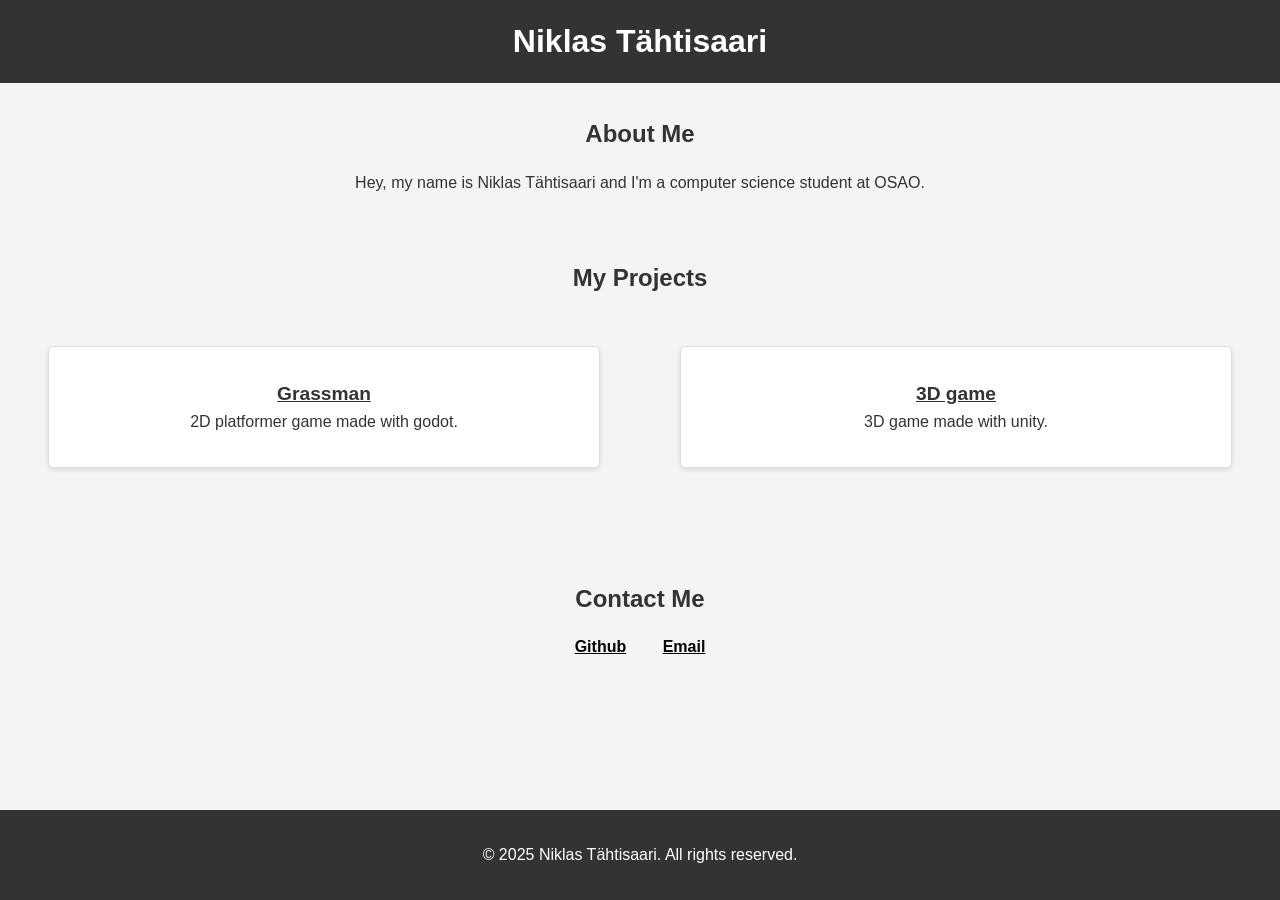
<file: src/index.html>
<!DOCTYPE html>
<html lang="fi">
<head>
    <meta charset="UTF-8">
    <meta name="viewport" content="width=device-width, initial-scale=1.0">
    <title>Portfolio</title>
    <link rel="stylesheet" href="styles.css">
</head>
<body>
    <script>
        function openProject(file_path) {
            window.location.href = file_path;
        }
    </script>
    <header>
        <div class="container">
            <h1>Niklas Tähtisaari</h1>
        </div>
    </header>
    <main>
        <section id="about">
            <div class="container">
                <h2>About Me</h2>
                <p>Hey, my name is Niklas Tähtisaari and I'm a computer science student at OSAO.</p>
            </div>
        </section>
        <section id="projects">
            <h2>My Projects</h2>
            <div class="project-grid">
                <div class="project" >
                    <div onclick="openProject('grassman.html')"><strong>Grassman</strong></div>
                    <p>2D platformer game made with godot.</p>
                </div>
                <div class="project">
                    <div onclick="openProject('3Dgame.html')"><strong>3D game</strong></div>
                    <p>3D game made with unity.</p>
                </div>
            </div>
        </section>
        <section id="contact">
            <h2>Contact Me</h2>
            <a href="https://github.com/progaxa">Github</a>
            <a href="mailto:ntahtisaari@gmail.com">Email</a>
        </section>
    </main>
    <footer>
        <p>&copy; 2025 Niklas Tähtisaari. All rights reserved.</p>
    </footer>
</body>
</html>
</file>
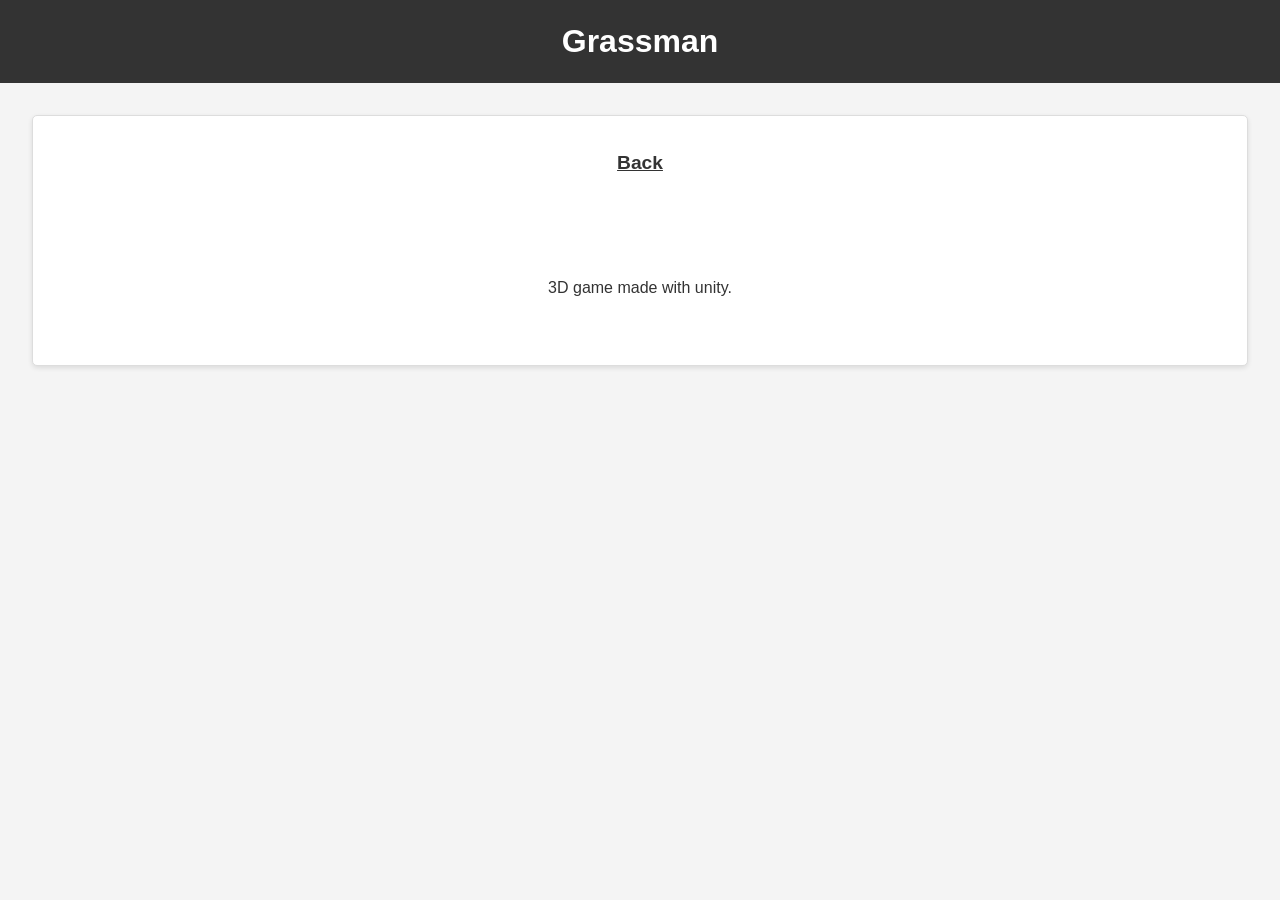
<file: src/3Dgame.html>
<!DOCTYPE html>
<html lang="fi">
<head>
    <meta charset="UTF-8">
    <meta name="viewport" content="width=device-width, initial-scale=1.0">
    <title>Portfolio</title>
    <link rel="stylesheet" href="styles.css">
</head>
<body>
    <script>
        function openProject(file_path) {
            window.location.href = file_path;
        }
    </script>
    <header>
        <div class="container">
            <h1>Grassman</h1>
        </div>
    </header>
    <div class="project">
        <div onclick="openProject('index.html')"><strong>Back</strong></div>
    <section id="about">
    </section>
    <section id="about">
        <div class="container">
            <p>3D game made with unity.</p>
        </div>
    </section>
    
    

</body>
</file>
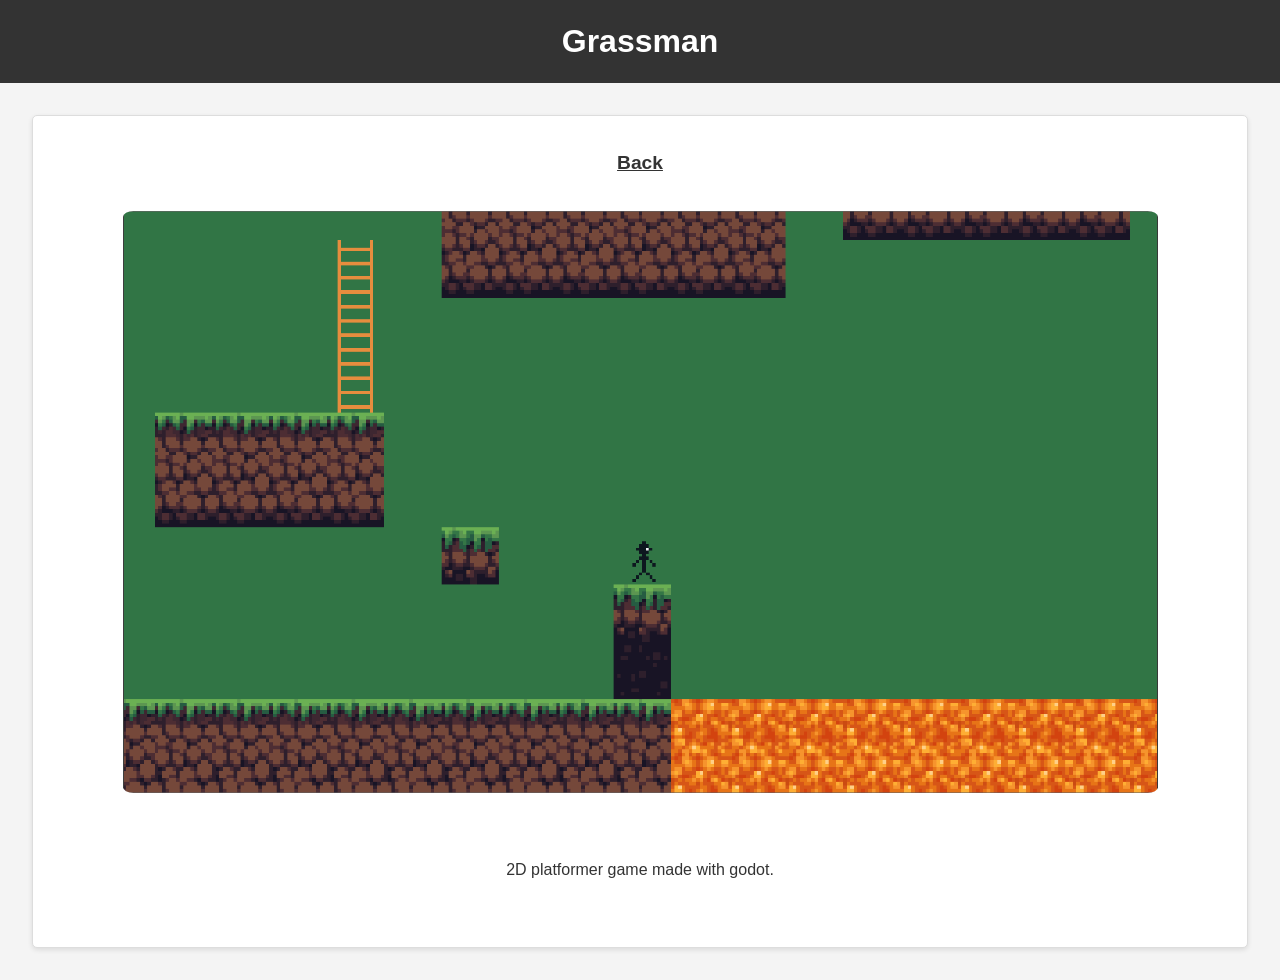
<file: src/grassman.html>
<!DOCTYPE html>
<html lang="fi">
<head>
    <meta charset="UTF-8">
    <meta name="viewport" content="width=device-width, initial-scale=1.0">
    <title>Portfolio</title>
    <link rel="stylesheet" href="styles.css">
</head>
<body>
    <script>
        function openProject(file_path) {
            window.location.href = file_path;
        }
    </script>
    <header>
        <div class="container">
            <h1>Grassman</h1>
        </div>
    </header>
    <div class="project">
        <div onclick="openProject('index.html')"><strong>Back</strong></div>
    <section id="about">
        <img class="project-image" src="kuvat\Näyttökuva 2025-01-13 101618.png" alt="">
    </section>
    <section id="about">
        <div class="container">
            <p>2D platformer game made with godot.</p>
        </div>
    </section>
    
    

</body>
</file>
<file: src/styles.css>
* {
    margin: 0;
    padding: 0;
}

body {
    font-family: Arial, sans-serif;
    line-height: 1.6;
    margin: 0;
    padding: 0;
    color: #333;
    background-color: #f4f4f4;
}

.container {
    width: 80%;
    margin: 0 auto;
    overflow: hidden;
}

.container p {
    text-align: center;
}

#contact {
    text-align: center;
}

#contact a{
    /* color:blue; */
    color: black;
    font-weight: 600;
    padding: 1rem;
}

#contact a:hover {
    color: #0000FF;
}

header {
    background: #333;
    color: #fff;
    padding: 1rem 0;
}

header h1 {
    margin: 0;
    text-align: center;
}

header nav ul {
    padding: 0;
    list-style: none;
    text-align: center;
}

header nav ul li {
    display: inline;
    margin: 0 15px;
}

header nav ul li a {
    color: #fff;
    text-decoration: none;
    font-weight: bold;
}

header nav ul li a:hover {
    text-decoration: underline;
}

section {
    padding: 2rem 0;
}

h2 {
    text-align: center;
    margin-bottom: 1rem;
    color: #333;
}

.project-grid {
    display: grid;
    grid-template-columns: repeat(auto-fit, minmax(300px, 1fr));
    gap: 1rem;
    margin: 1rem;
}

.project {
    background: #fff;
    padding: 2rem;
    margin: 2rem;
    border: 1px solid #ddd;
    border-radius: 5px;
    box-shadow: 0 2px 5px rgba(0, 0, 0, 0.1);
    text-align: center;
}

/* When over 1400px then do stuff */
@media only screen and (min-width: 1400px) {
    h2 {
        font-size: 2rem;
    }
    .project {
        padding: 5rem;
        margin: 5rem;
    }
    footer {
        bottom: 0;
    }
}

@media only screen and (max-width: 1400px) {
    footer {
        position:absolute;
        bottom: 0;
    }
}

.project strong {
    margin: 0 0 1rem;
    font-size: larger;
    text-decoration: underline;
}
.project strong:hover {
    color: blue;
    cursor: pointer;
}

#about {
    display: flex;
    justify-content: center;
}

footer {
    /* position:absolute; */

    background: #333;
    color: #fff;
    text-align: center;
    padding: 2rem 0;
    /* margin-top: 2rem; */

    /* bottom: 0%; */
    width: 100%;
}
.project-image {
    max-width: 90%;
    border-radius: 1%;
}
</file>
